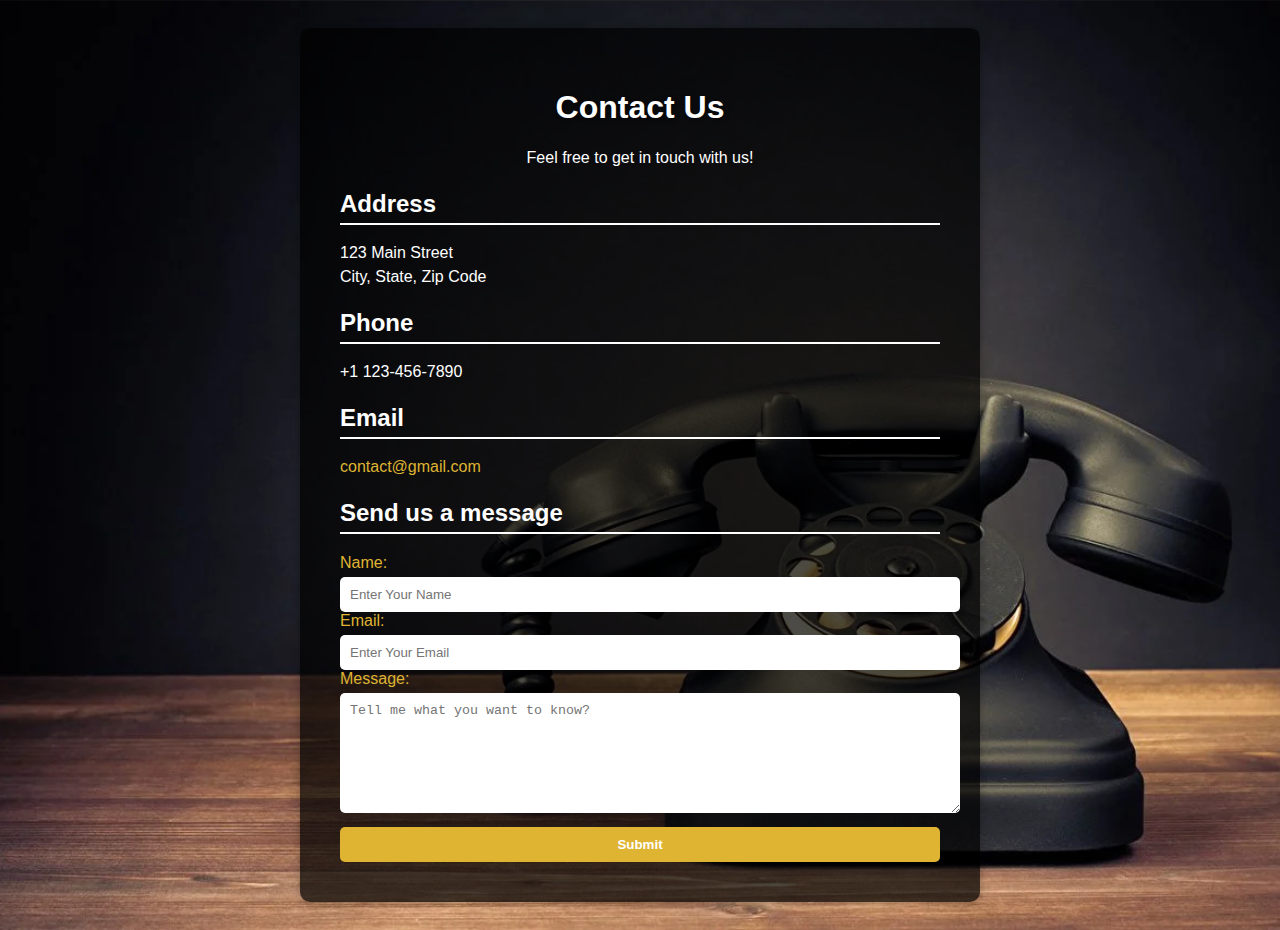
<file: contact.html>
<!DOCTYPE html>
<html>
<head>
  <title>Contact Us</title>
  <style>
    body {
      font-family: Arial, sans-serif;
      padding: 20px;
      background-image: url('contaaact.webp');
      background-size: cover;
      background-position: center;
      color: #fff;
    }

    .container {
      max-width: 600px;
      margin: 0 auto;
      padding: 40px;
      background-color: rgba(0, 0, 0, 0.7);
      border-radius: 10px;
      box-shadow: 0 0 10px rgba(0, 0, 0, 0.3);
    }

    h1 {
      text-align: center;
      margin-bottom: 20px;
      text-shadow: 2px 2px 4px rgba(0, 0, 0, 0.4);
    }

    p {
      margin-bottom: 10px;
      line-height: 1.5;
    }

    h2 {
      margin-bottom: 10px;
      border-bottom: 2px solid #fff;
      padding-bottom: 5px;
    }

    a {
      color: #dfb432;
      text-decoration: none;
    }

    a:hover {
      text-decoration: underline;
    }

    
    @media (max-width: 800px) {
      .container {
        padding: 20px;
      }

      h1 {
        font-size: 24px;
      }
    }

    @media (max-width: 480px) {
      .container {
        max-width: 100%;
        border-radius: 0;
        box-shadow: none;
      }

      body {
        padding: 10px;
      }
    }

    
    form {
      margin-top: 20px;
    }

    label {
      display: block;
      margin-bottom: 5px;
      color: #dfb432;
    }

    input[type="text"],
    input[type="email"],
    textarea {
      width: 100%;
      padding: 10px;
      border: none;
      border-radius: 5px;
      background-color: #fff;
    }

    textarea {
      height: 100px;
    }

    input[type="submit"] {
      display: block;
      width: 100%;
      padding: 10px;
      margin-top: 10px;
      border: none;
      border-radius: 5px;
      background-color: #dfb432;
      color: #fff;
      font-weight: bold;
      cursor: pointer;
    }

    input[type="submit"]:hover {
      background-color: #c49c17;
    }
  </style>
</head>
<body>
  <div class="container">
    <h1>Contact Us</h1>
    <p style="text-align: center;">Feel free to get in touch with us!</p>

    <h2>Address</h2>
    <p>123 Main Street<br>
    City, State, Zip Code</p>

    <h2>Phone</h2>
    <p>+1 123-456-7890</p>

    <h2>Email</h2>
    <p><a href="mailto:contact@example.com">contact@gmail.com</a></p>

    <h2>Send us a message</h2>
    <form action="#" method="POST" id="contactForm">
      <label for="name">Name:</label>
      <input type="text" id="name" name="name"placeholder="Enter Your Name" onfocusout="validateName()" required>

      <label for="email">Email:</label>
      <input type="email" id="email" name="email" placeholder="Enter Your Email" onfocusout="validateEmail()" required>

      <label for="message">Message:</label>
      <textarea id="message" name="message" placeholder="Tell me what you want to know?" onfocusout="validateMessage()" required></textarea>

      <input type="submit" value="Submit">
    </form>
  </div>

  <script>

        function validateName() {
            var name = document.getElementById("name").value;
            if (name.trim() === "") {
                alert("Please enter your name.");
                return false;
            }
            return true;
        }

        function validateEmail() {
            var email = document.getElementById("email").value;
            var emailRegex = /\S+@\S+\.\S+/;
            if (!emailRegex.test(email)) {
                alert("Please enter a valid email address.");
                return false;
            }
            return true;
        }

        function validateMessage() {
            var message = document.getElementById("message").value;
            if (message.trim() === "") {
                alert("Please enter your message");
                return false;
            }
            return true;
        }


  </script>

  

</body>
</html>
</file>
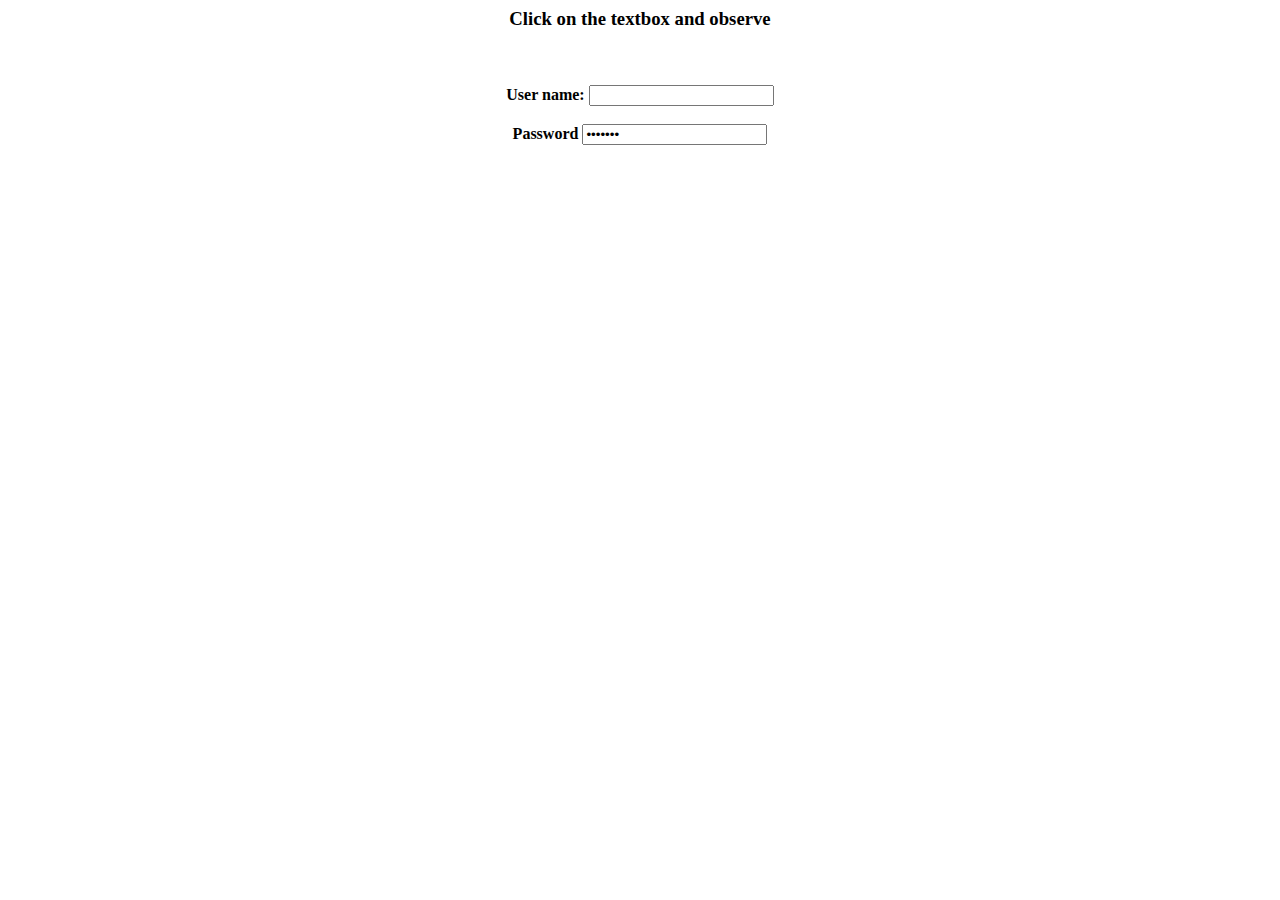
<file: demooo.html>
<html>  
<head>  
    <script type="text/javascript">  
        function Focus_In (event) {  
            event.srcElement.style.color = "red";  
                    }  
        function Focus_Out (event) {  
            event.srcElement.style.color = "blue";  
        }  
</script>  
</head>  
<body>  
<center>    <h3>Click on the textbox and observe </h3><br></br>  
    <form onfocusin="Focus_In (event)" onfocusout="Focus_Out (event)">  
    <b>    User name: <input type="text value="Username"/></b><br/>  
<br>  
    <b>   Password <input type="password" value="*******"/></b> </center>  
    </form>  
</body>  
</html>
</file>
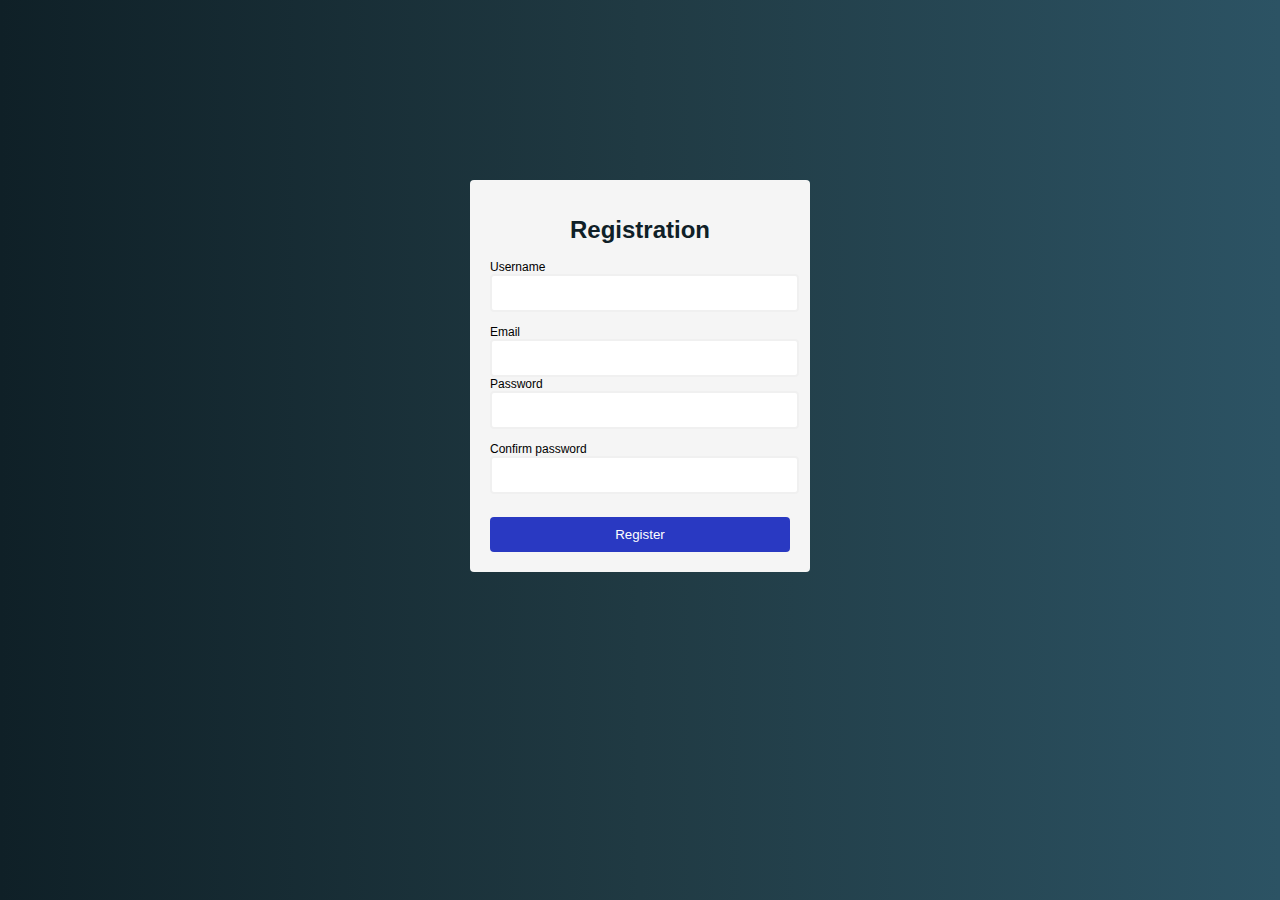
<file: formValidn.html>
<!DOCTYPE html>
<html lang="en">
<head>
    <meta charset="UTF-8">
    <meta name="viewport" content="width=device-width, initial-scale=1.0">
    <title>Form Validation</title>
    <style>
body {
    background: linear-gradient(to right, #0f2027, #203a43, #2c5364);
    font-family: 'Poppins', sans-serif;
}

#form {
    width: 300px;
    margin: 20vh auto 0 auto;
    padding: 20px;
    background-color: whitesmoke;
    border-radius: 4px;
    font-size: 12px;
}

#form h1 {
    color: #0f2027;
    text-align: center;
}

#form button {
    padding: 10px;
    margin-top: 10px;
    width: 100%;
    color: white;
    background-color: rgb(41, 57, 194);
    border: none;
    border-radius: 4px;
}

.input-control {
    display: flex;
    flex-direction: column;
}

.input-control input {
    border: 2px solid #f0f0f0;
	border-radius: 4px;
	display: block;
	font-size: 12px;
	padding: 10px;
	width: 95%;
}

.input-control input:focus {
    outline: 0;
}

.input-control.success input {
    border-color: #09c372;
}

.input-control.error input {
    border-color: #ff3860;
}

.input-control .error {
    color: #ff3860;
    font-size: 9px;
    height: 13px;
}
        
        
    </style>

</head>
<body>
    
    <div class="container">
        <Form id="form">
            <h1>Registration</h1>
            <div class="input-control">
                <label for="username">Username</label>
                <input id="username" name="username" type="text"required>
                <div class="error"></div>
            </div>
            <div class="input-control">
                <label for="email">Email</label>
                <input id="email" name="email" type="email" required>
                <div class="email"></div>
            </div>
            <div class="input-control">
                <label for="password">Password</label>
                <input id="password" name="password" type="password"required>
                <div class="error"></div>
            </div>
            
            <div class="input-control">
                <label for="password">Confirm password</label>
                <input id="password2" name="password2" type="password"required>
                <div class="error"></div>
            </div>
            <button type="submit">Register</button>
        </Form>
    </div>
    <script>
const form = document.getElementById('form');
const username = document.getElementById('username');
const email = document.getElementById('email');
const password = document.getElementById('password');
const password2 = document.getElementById('password2');

form.addEventListener('submit', e => {
    e.preventDefault();

    validateInputs();
});

const setError = (element, message) => {
    const inputControl = element.parentElement;
    const errorDisplay = inputControl.querySelector('.error');

    errorDisplay.innerText = message;
    inputControl.classList.add('error');
    inputControl.classList.remove('success')
}

const setSuccess = element => {
    const inputControl = element.parentElement;
    const errorDisplay = inputControl.querySelector('.error');

    errorDisplay.innerText = '';
    inputControl.classList.add('success');
    inputControl.classList.remove('error');
};

const isValidEmail = email => {
    const re = /^(([^<>()[\]\\.,;:\s@"]+(\.[^<>()[\]\\.,;:\s@"]+)*)|(".+"))@((\[[0-9]{1,3}\.[0-9]{1,3}\.[0-9]{1,3}\.[0-9]{1,3}\])|(([a-zA-Z\-0-9]+\.)+[a-zA-Z]{2,}))$/;
    return re.test(String(email).toLowerCase());
}

const validateInputs = () => {
    const usernameValue = username.value.trim();
    const emailValue = email.value.trim();
    const passwordValue = password.value.trim();
    const password2Value = password2.value.trim();

    if(usernameValue === '') {
        setError(username, 'Username is required');
    } else {
        setSuccess(username);
    }

    if(emailValue === '') {
        setError(email, 'Email is required');
    } else if (!isValidEmail(emailValue)) {
        setError(email, 'Provide a valid email address');
    } else {
        setSuccess(email);
    }

    if(passwordValue === '') {
        setError(password, 'Password is required');
    } else if (passwordValue.length < 8 ) {
        setError(password, 'Password must be at least 8 character.')
    } else {
        setSuccess(password);
    }

    if(password2Value === '') {
        setError(password2, 'Please confirm your password');
    } else if (password2Value !== passwordValue) {
        setError(password2, "Passwords doesn't match");
    } else {
        setSuccess(password2);
    }

};

    </script>
</body>
</html>
</file>
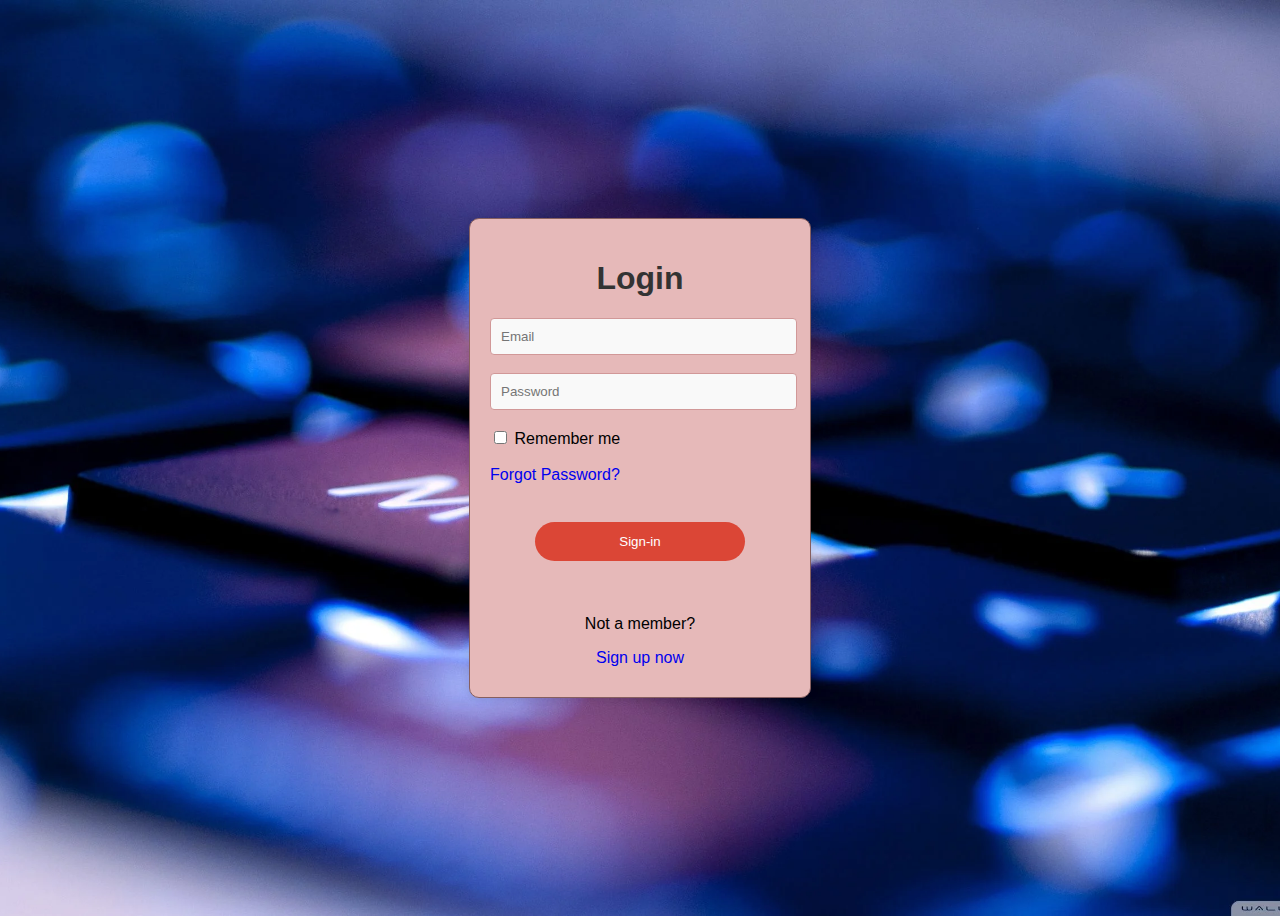
<file: login.html>
<!DOCTYPE html>
<html>
<head>
  <title>Login Form</title>
  <style>
    body {
      font-family: Arial, sans-serif;
      background-color: #d3d2e6;
      background-image: url('login.webp');
      background-size: cover;
      background-repeat: no-repeat;
      background-position: center;
      display: flex;
      justify-content: center;
      align-items: center;
      height: 100vh;
    }

    form {
      width: 300px;
      border: 1px solid #865f5f;
      padding: 20px;
      border-radius: 10px;
      background-color: #e6b9b9;
      box-shadow: 0 0 10px rgba(0, 0, 0, 0.1);
    }

    h1 {
      text-align: center;
      color: #333;
    }

    input[type="email"],
    input[type="password"] {
      width: 95%;
      padding: 10px;
      border-radius: 4px;
      border: 1px solid #d19898;
      background-color: #f9f9f9;
    }

    input[type="email"]:focus,
    input[type="password"]:focus {
      outline: none;
      border-color: #e33f2c;
      box-shadow: 0 0 5px #e33f2c;
    }

    input[type="submit"] {
      width: 70%;
      margin: 20px auto;
      display: block;
      padding: 12px;
      border-radius: 20px;
      background-color: #db4636;
      color: white;
      border: none;
      cursor: pointer;
      transition: background-color 0.3s ease;
    }

    input[type="submit"]:hover {
      background-color: #fc0101;
    }

    p {
      text-align: center;
      margin-bottom: 10px;
    }

    a {
      text-decoration: none;
      color: #0000EE; 
    }

    a:hover {
      text-decoration: underline; 
    }

    
    @media (max-width: 480px) {
      form {
        width: 90%;
      }

      input[type="submit"] {
        width: 100%;
      }
    }
  </style>
</head>
<body onload="loadEvent()">
  <form action="index.html">
    <h1>Login</h1>
    
    <input type="email" id="email" placeholder="Email" required onfocusout="myEmail()">
    <br><br>
    
    <input type="password" id="password" placeholder="Password" required onfocusout="myPassword()">
    <br><br>
    
    <input type="checkbox" id="remember">
    <label for="remember">Remember me</label>
    <br><br>
    
    <a href="#">Forgot Password?</a>
    <br><br>
    
    <div class="button">
      <input type="submit" value="Sign-in">
    </div>
    <br>
    
    <p>Not a member?</p>
    <p><a href="#">Sign up now</a></p>
  </form>

  <script>

function loadEvent() {
          alert("Please Login ..");
        }

    function myEmail() {
      var email = document.getElementById('email').value;

      if (!emailValid(email)) {
        alert("Please enter a valid email address.");
      }

      function emailValid(email) {
      return /^[^\s@]+@[^\s@]+\.[^\s@]+$/.test(email);
    }
    }

    function myPassword() {
      var password = document.getElementById('password').value;

      if (password.length < 6) {
        alert("Please enter a valid password");
      }
    }
  </script>

</body>
</html>
</file>
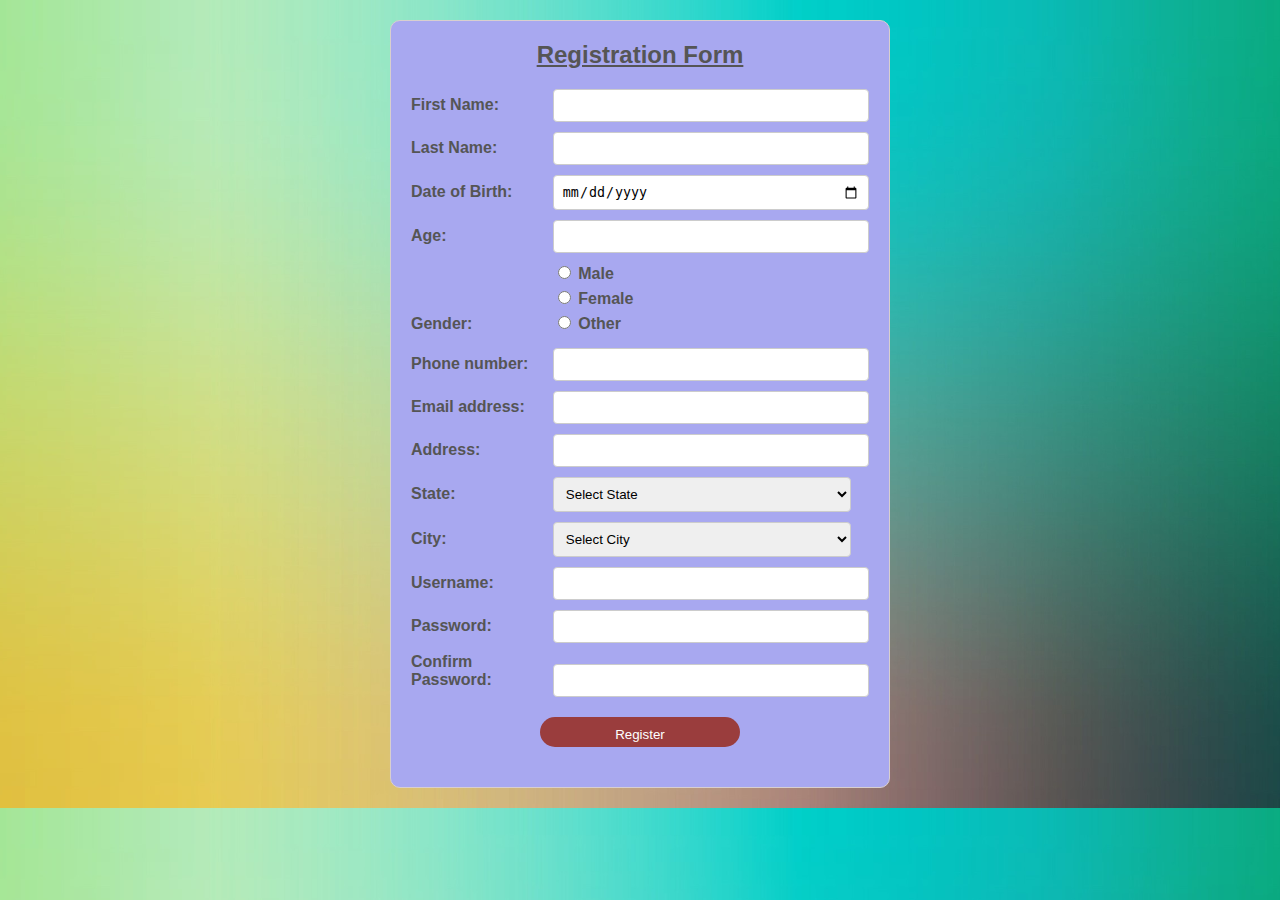
<file: register.html>
<!DOCTYPE html>
<html>
<head>
  <title>Registration Form</title>
  <style>
    body {
      max-width: 500px;
      margin: 20px auto;
      background-image: url('reg.jpg');
      background-size: cover;
      background-position: center;
      font-family: Arial, sans-serif;
    }

    div.container {
      border: 1px solid #d8cfcf;
      padding: 20px;
      background-color: #a8a8f0;
      border-radius: 10px;
    }

    h2 {
      text-decoration: underline;
      margin: 0;
      text-align: center;
      color: #555;
    }

    form {
      margin-top: 20px;
    }

    .form-group {
      margin-bottom: 10px;
    }

    .form-group label {
      display: inline-block;
      width: 30%;
      font-weight: bold;
      color: #555;
    }

    .form-group input[type="text"],
    .form-group input[type="date"],
    .form-group input[type="number"],
    .form-group input[type="tel"],
    .form-group input[type="email"],
    .form-group input[type="password"],
    .form-group select {
      display: inline-block;
      width: 65%;
      padding: 8px;
      border: 1px solid #ccc;
      border-radius: 4px;
    }

    .form-group .radio-group {
      display: inline-block;
      width: 65%;
    }

    .form-group .radio-group label {
      display: block;
      margin-bottom: 5px;
    }

    input[type="submit"] {
      width: 200px;
      height: 30px;
      background-color: #9a3d3d;
      color: white;
      border: none;
      padding: 10px;
      border-radius: 20px;
      cursor: pointer;
      display: block;
      margin: 20px auto;
    }

    input[type="submit"]:hover {
      background-image: linear-gradient(to bottom, #d13939, #9a3d3d);
    }
  </style>
</head>
<body onload="loadEvent()" >
  <div class="container">
    <h2>Registration Form</h2>
    <form id="registration-form">
      <div class="form-group">
        <label for="first-name">First Name:</label>
        <input type="text" id="first-name" name="first-name" onfocusout="validateFirstName()" required>
      </div>

      <div class="form-group">
        <label for="last-name">Last Name:</label>
        <input type="text" id="last-name" name="last-name"  onfocusout="validateLastName()" required>
      </div>

      <div class="form-group">
        <label for="dob">Date of Birth:</label>
        <input type="date" id="dob" name="dob" required onchange="calculateAge()">
      </div>

      <div class="form-group">
        <label for="age">Age:</label>
        <input type="number" id="age" name="age" required>
      </div>

      <div class="form-group">
        <label for="gender">Gender:</label>
        <div class="radio-group">
          <label for="male">
            <input type="radio" id="male" name="gender" value="male" required>
            Male
          </label>
          <label for="female">
            <input type="radio" id="female" name="gender" value="female">
            Female
          </label>
          <label for="other">
            <input type="radio" id="other" name="gender" value="other">
            Other
          </label>
        </div>
      </div>

      <div class="form-group">
        <label for="phone">Phone number:</label>
        <input type="number" id="phone" name="phone"  onfocusout="validatePhoneNumber()" required>
      </div>

      <div class="form-group">
        <label for="email">Email address:</label>
        <input type="email" id="email" name="email"  onfocusout="validateEmail()" required>
      </div>

      <div class="form-group">
        <label for="address">Address:</label>
        <input type="text" id="address" name="address"  onfocusout="validateAddress()" required>
      </div>

      <div class="form-group">
        <label for="state">State:</label>
        <select id="state" name="state" required>
          <option value="" selected disabled>Select State</option>
          <option>Kerala</option>
          <option>Tamilnadu</option>
          <option>Haryana</option>
        </select>
      </div>

      <div class="form-group">
        <label for="city">City:</label>
        <select id="city" name="city" required>
          <option value="" selected disabled>Select City</option>
          <option>Mannarkkad</option>
          <option>Kodaly</option>
          <option>Kakkanadu</option>
        </select>
      </div>

      <div class="form-group">
        <label for="username">Username:</label>
        <input type="text" id="username" name="username"  onfocusout="validateUserName()" required>
      </div>

      <div class="form-group">
        <label for="password">Password:</label>
        <input type="password" id="password" name="password"  onfocusout="validatePassword()" required>
      </div>

      <div class="form-group">
        <label for="confirm-password">Confirm Password:</label>
        <input type="password" id="confirm-password" name="confirm-password"  onfocusout="validateConfirm()" required>
      </div>

      <input type="submit" value="Register" id="submit-btn">
    </form>
  </div>

  <script>

        function loadEvent() {
          alert("Fill the registration Form");
        }

    

        function validateFirstName() {
            var firstName = document.getElementById("first-name").value;
            if (firstName.trim() === "" || /\d/.test(firstName)) {
                alert("Please enter your first name without numbers");
                return false;
            }
            return true;
        }

        function validateLastName() {
            var lastName = document.getElementById("last-name").value;
            if (lastName.trim() === "" || /\d/.test(lastName)) {
                alert("Please enter your last name without numbers");
                return false;
            }
            return true;
        }

        function validatePhoneNumber() {
            var phoneNumber = document.getElementById("phone").value;
            var phoneRegex = /^\d{10}$/; 
            if (!phoneRegex.test(phone)) {
              alert("Please enter a valid 10-digit phone number.");
              return false;
      }
      return true;
        }

        function validateEmail() {
            var email = document.getElementById("email").value;
            var email = /\S+@\S+\.\S+/;
            if (!email.test(email)) {
                alert("Please enter a valid email address.");
                return false;
            }
            return true;
        }

        function validateAddress() {
            var address = document.getElementById("address").value;
            if (address.trim() === "") {
                alert("Please enter your address.");
                return false;
            }
            return true;
        }

        function validateUserName() {
            var username = document.getElementById("username").value;
            if (username.trim() === "") {
                alert("Please enter username.");
                return false;
            }
            return true;
        }

        function validatePassword() {
            var password = document.getElementById("password").value;
            var confirmPassword = document.getElementById("confirm-password").value;
            if (password.trim() === "" || password !== confirmPassword) {
                alert("Please enter a password and make sure the passwords match.");
                return false;
            }

            return true;
        }

        function validateConfirm() {
            var confirm = document.getElementById("confirm-password").value;
            if (confirm.trim() === "") {
                alert("Please confirm your password.");
                return false;
            }
            return true;
        }

    function calculateAge() {
      var dobInput = document.getElementById("dob");
      var dob = new Date(dobInput.value);
      var today = new Date();
      var age = today.getFullYear() - dob.getFullYear();
   
      if (today.getMonth() < dob.getMonth() || (today.getMonth() === dob.getMonth() && today.getDate() < dob.getDate())) {
        age--;
      }

      var ageInput = document.getElementById("age");
      ageInput.value = age;
    }

  </script>
</body>
</html>
</file>
